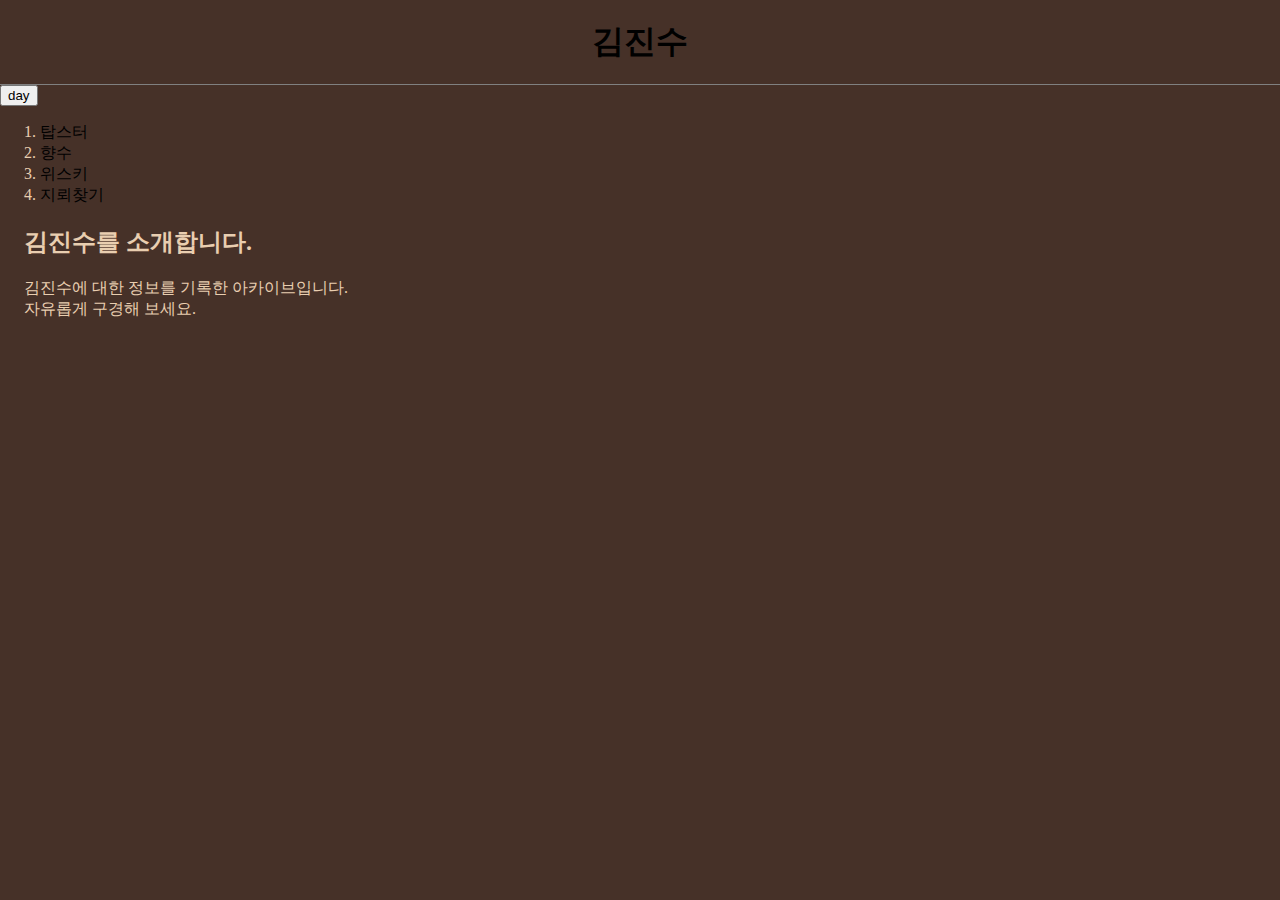
<file: index.html>
<!doctype html>
<html>
<head>
    <title>WEB1_introduce</title>
    <meta charset="utf-8">
    <link rel="stylesheet" href="style.css">
    <script>
        function nightDayHandler(self){
            var target = document.querySelector('body');
            if (self.value === 'night') { 
                target.style.backgroundColor='rgb(70, 49, 40)';
                target.style.color='rgb(233, 206, 176)';
                self.value = 'day';

                var alist = document.querySelectorAll('a');
                var i = 0;
                while(i < alist.length){
                    alist[i].style.color = 'powderblue';
                    i = i + 1;
                }
            } else {
                target.style.backgroundColor='rgb(233, 206, 176)';
                target.style.color='rgb(70, 49, 40)';
                self.value = 'night';

                var alist = document.querySelectorAll('a');
                var i = 0;
                while(i < alist.length){
                    alist[i].style.color = 'blue';
                    i = i + 1;
                }
            }
        }
    </script>
</head>
<body style="background-color:rgb(70, 49, 40);color:rgb(233, 206, 176);">
    <h1><a href="index.html" class="saw" id="active">김진수</a></h1>
    <input type="button" value='day' onclick="
       nightDayHandler(this)
    "
    <div id="grid">
        <ol>
            <li><a href="1.html" class="saw">탑스터</a></li>
            <li><a href="2.html">향수</a></li>
            <li><a href="3.html">위스키</a></li>
            <li><a href="4.html">지뢰찾기</a></li>
        </ol>
        <div id="article">
            <h2>김진수를 소개합니다.</h2>
            김진수에 대한 정보를 기록한 아카이브입니다.<br>
            자유롭게 구경해 보세요.<br>
        </div>
    </div>
</body>
</html>
</file>
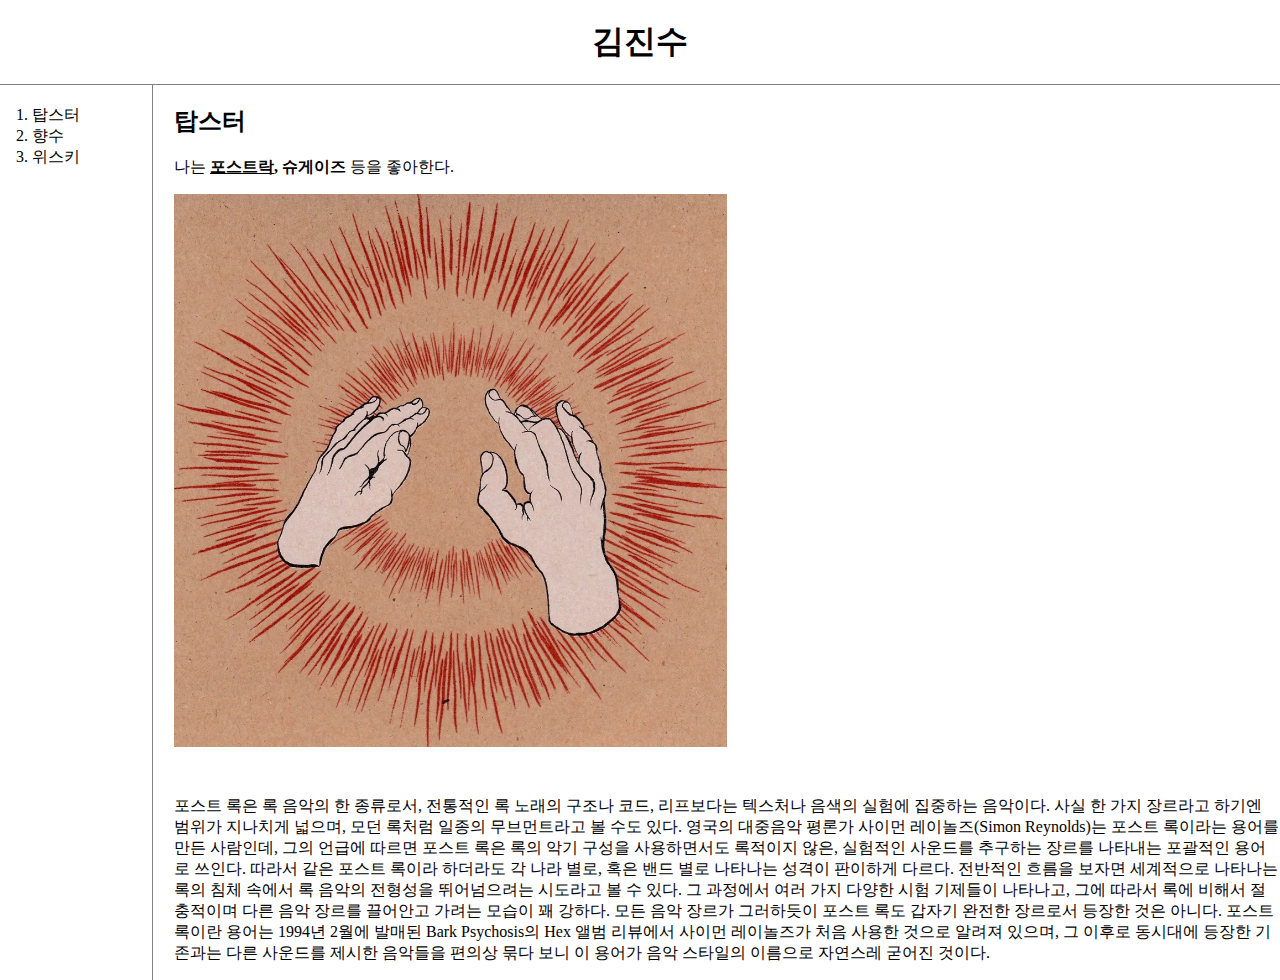
<file: 1.html>
<!doctype html>
<html>
<head>
    <title>WEB1_topster</title>
    <meta charset="utf-8">
    <style>
        body {
            margin:0;
        }
        h1 {
            font-size: 200%;
            text-align: center;
            border-bottom:1px solid gray;
            margin:0;
            padding:20px;
        }
        a {
            color:black;
            text-decoration:none;
        }
        #grid ol {
            border-right:1px solid gray;
            width:100px;
            margin:0px;
            padding:20px;
            padding-left:32px;
        }
        #grid {
            display: grid;
            grid-template-columns: 150px 1fr;
        }
        #article {
            padding-left:24px;
        }
    </style>
</head>
<body>
    <h1><a href="index.html">김진수</a></h1>
    <div id="grid">
        <ol>
            <li><a href="1.html">탑스터</a></li>
            <li><a href="2.html">향수</a></li>
            <li><a href="3.html">위스키</a></li>
        </ol>
        <div id="article">
            <h2>탑스터</h2>
            <p>나는 <strong><u>포스트락</u>, 슈게이즈</strong> 등을 좋아한다.</p>
            <img src="img.webp" width="50%">
            <p style="margin-top:45px;"><a href="https://namu.wiki/w/%ED%8F%AC%EC%8A%A4%ED%8A%B8%20%EB%A1%9D" target="_blank" title="포스트 록 나무위키 설명">포스트 록</a>은 록 음악의 한 종류로서, 전통적인 록 노래의 구조나 코드, 리프보다는 텍스처나 음색의 실험에 집중하는 음악이다. 사실 한 가지 장르라고 하기엔 범위가 지나치게 넓으며, 모던 록처럼 일종의 무브먼트라고 볼 수도 있다.
            영국의 대중음악 평론가 사이먼 레이놀즈(Simon Reynolds)는 포스트 록이라는 용어를 만든 사람인데, 그의 언급에 따르면 포스트 록은 록의 악기 구성을 사용하면서도 록적이지 않은, 실험적인 사운드를 추구하는 장르를 나타내는 포괄적인 용어로 쓰인다.
            따라서 같은 포스트 록이라 하더라도 각 나라 별로, 혹은 밴드 별로 나타나는 성격이 판이하게 다르다. 전반적인 흐름을 보자면 세계적으로 나타나는 록의 침체 속에서 록 음악의 전형성을 뛰어넘으려는 시도라고 볼 수 있다. 그 과정에서 여러 가지 다양한 시험 기제들이 나타나고, 그에 따라서 록에 비해서 절충적이며 다른 음악 장르를 끌어안고 가려는 모습이 꽤 강하다.
            모든 음악 장르가 그러하듯이 포스트 록도 갑자기 완전한 장르로서 등장한 것은 아니다. 포스트 록이란 용어는 1994년 2월에 발매된 Bark Psychosis의 Hex 앨범 리뷰에서 사이먼 레이놀즈가 처음 사용한 것으로 알려져 있으며, 그 이후로 동시대에 등장한 기존과는 다른 사운드를 제시한 음악들을 편의상 묶다 보니 이 용어가 음악 스타일의 이름으로 자연스레 굳어진 것이다.
        </div>
    </div>
</body>
</html>
</file>
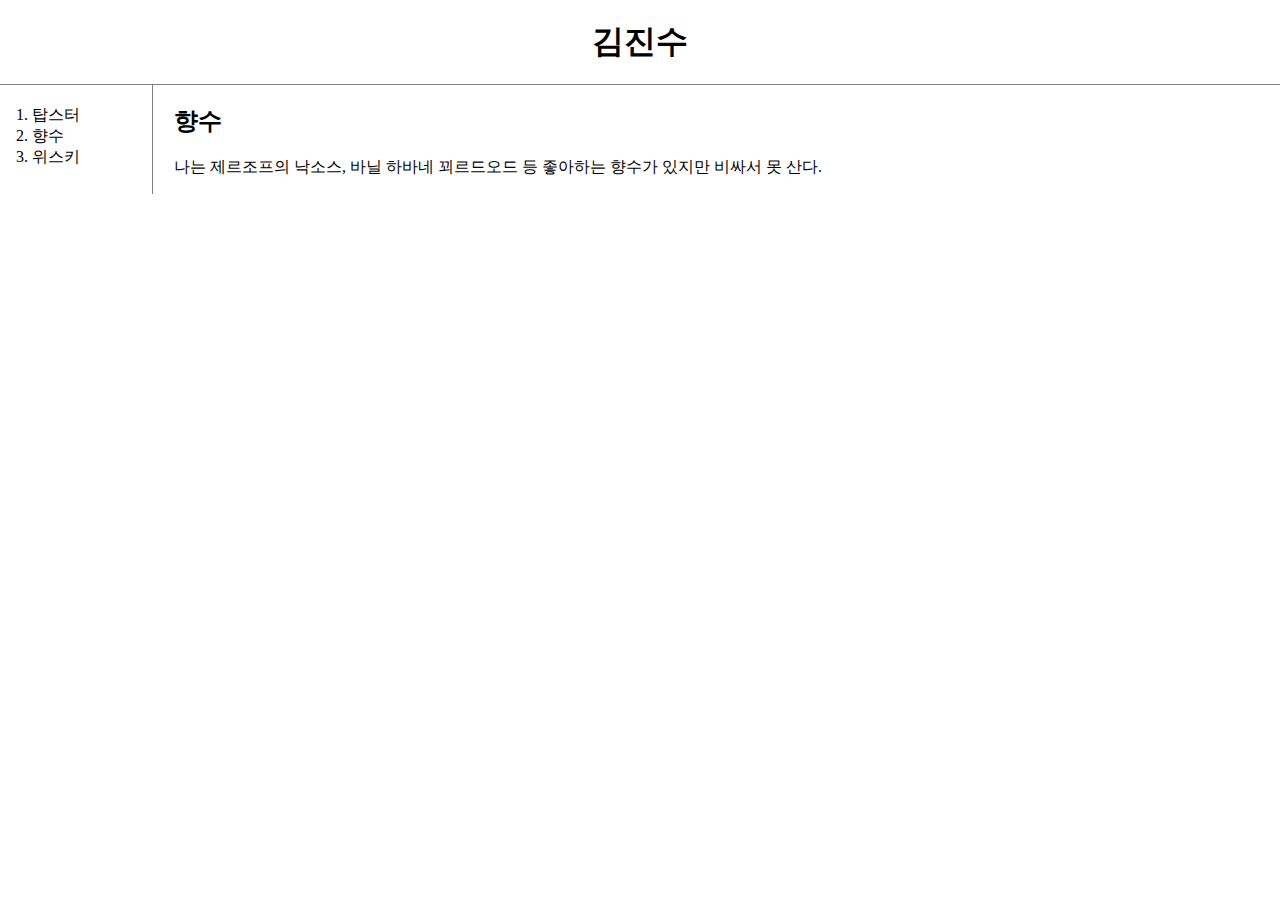
<file: 2.html>
<!doctype html>
<html>
<head>
    <title>WEB1_fragrance</title>
    <meta charset="utf-8">
    <link rel="stylesheet" href="style.css">
</head>
<body>
    <h1><a href="index.html">김진수</a></h1>
    <div id="grid">
        <ol>
            <li><a href="1.html">탑스터</a></li>
            <li><a href="2.html">향수</a></li>
            <li><a href="3.html">위스키</a></li>
        </ol>
        <div id="article">
            <h2>향수</h2>
            <p>나는 제르조프의 낙소스, 바닐 하바네 꾀르드오드 등 좋아하는 향수가 있지만 비싸서 못 산다.</p>
        </div>
    </div>
</body>
</html>
</file>
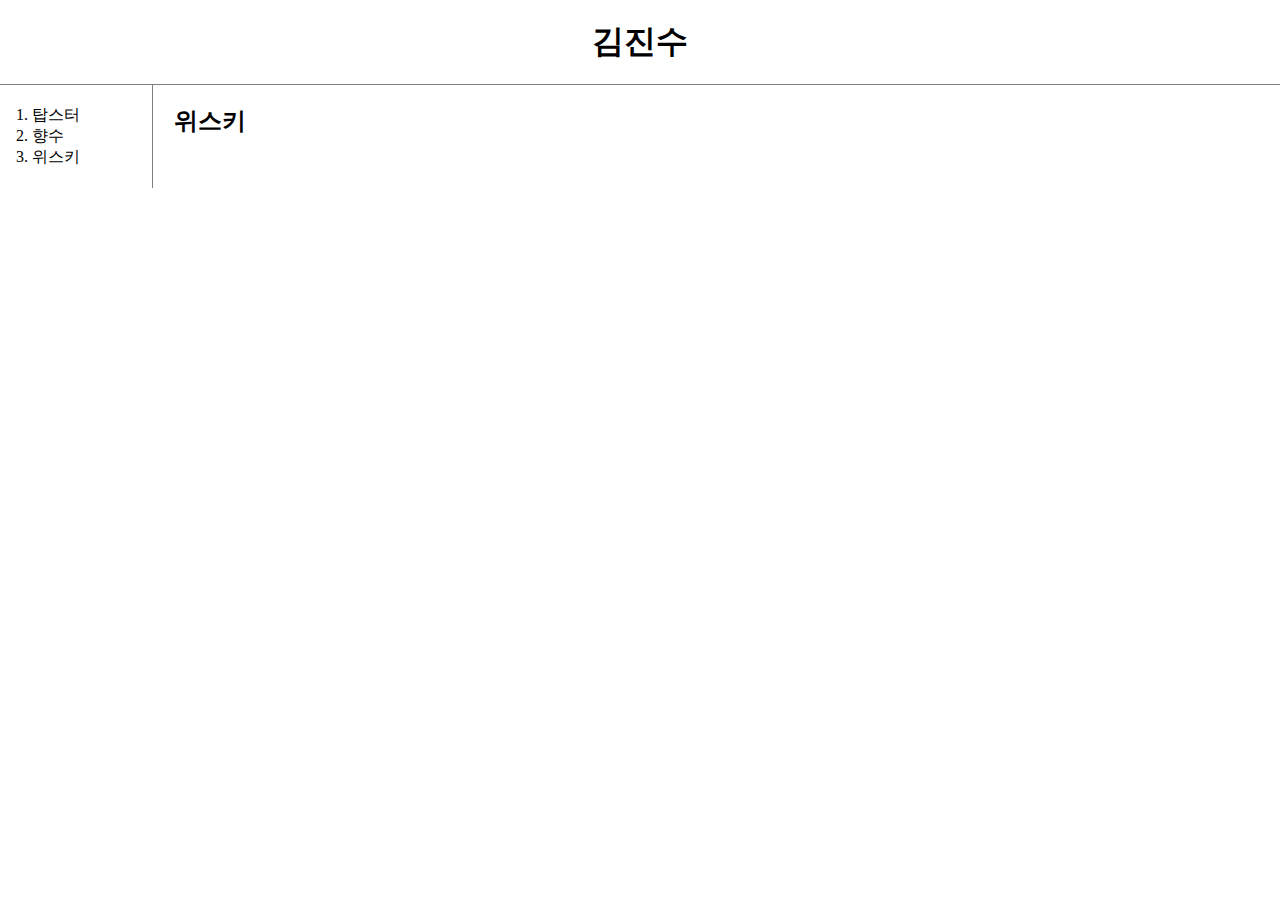
<file: 3.html>
<!doctype html>
<html>
<head>
    <title>WEB1_whiskey</title>
    <meta charset="utf-8">
    <style>
        body {
            margin:0;
        }
        h1 {
            font-size: 200%;
            text-align: center;
            border-bottom:1px solid gray;
            margin:0;
            padding:20px;
        }
        a {
            color:black;
            text-decoration:none;
        }
        #grid ol {
            border-right:1px solid gray;
            width:100px;
            margin:0px;
            padding:20px;
            padding-left:32px;
        }
        #grid {
            display: grid;
            grid-template-columns: 150px 1fr;
        }
        #article {
            padding-left:24px;
        }
        @media (max-width:800px) {
            #grid ol {
                border-right: none;
            }
            #grid {
                display: block;
            }
            #article {
                padding-left:14px;
            }
            h1 {
                border-bottom:none;
            }
        }
    </style>
</head>
<body>
    <h1><a href="index.html">김진수</a></h1>
    <div id="grid">
        <ol>
            <li><a href="1.html">탑스터</a></li>
            <li><a href="2.html">향수</a></li>
            <li><a href="3.html">위스키</a></li>
        </ol>
        <div id="article">
            <h2>위스키</h2>
        </div>
    </div>
</body>
</html>
</file>
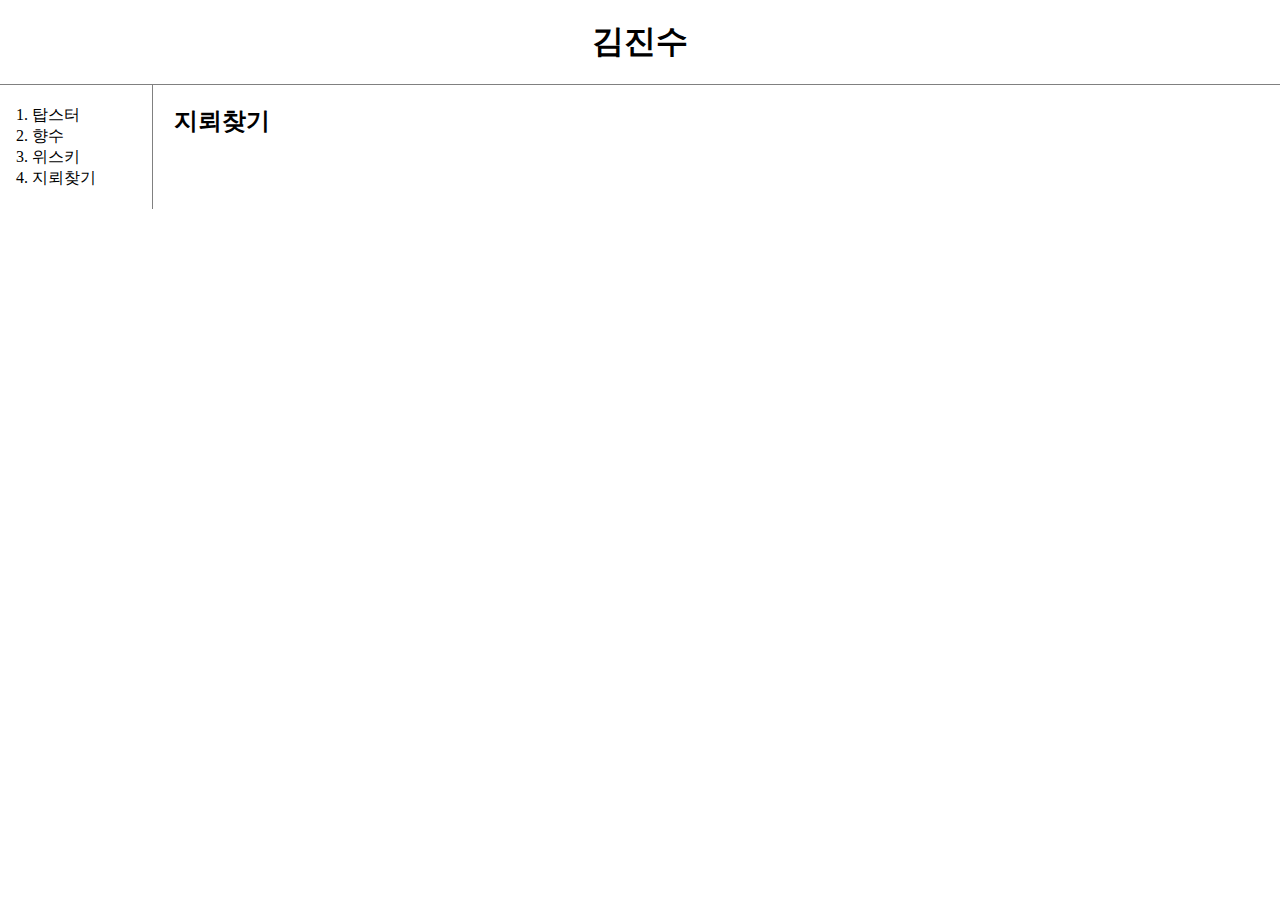
<file: 4.html>
<!DOCTYPE html>
<html>
<head>
    <meta charset="UTF-8">
    <title>WEB1_exercise01</title>
    <link rel="stylesheet" href="style.css">
</head>
<body>
    <h1><a href="index.html">김진수</a></h1>
    <div id="grid">
        <ol>
            <li><a href="1.html">탑스터</a></li>
            <li><a href="2.html">향수</a></li>
            <li><a href="3.html">위스키</a></li>
            <li><a href="4.html">지뢰찾기</a></li>
        </ol>
        <div id="article">
            <h2>지뢰찾기</h2>
        </div>
    </div>
</body>
</html>
</file>
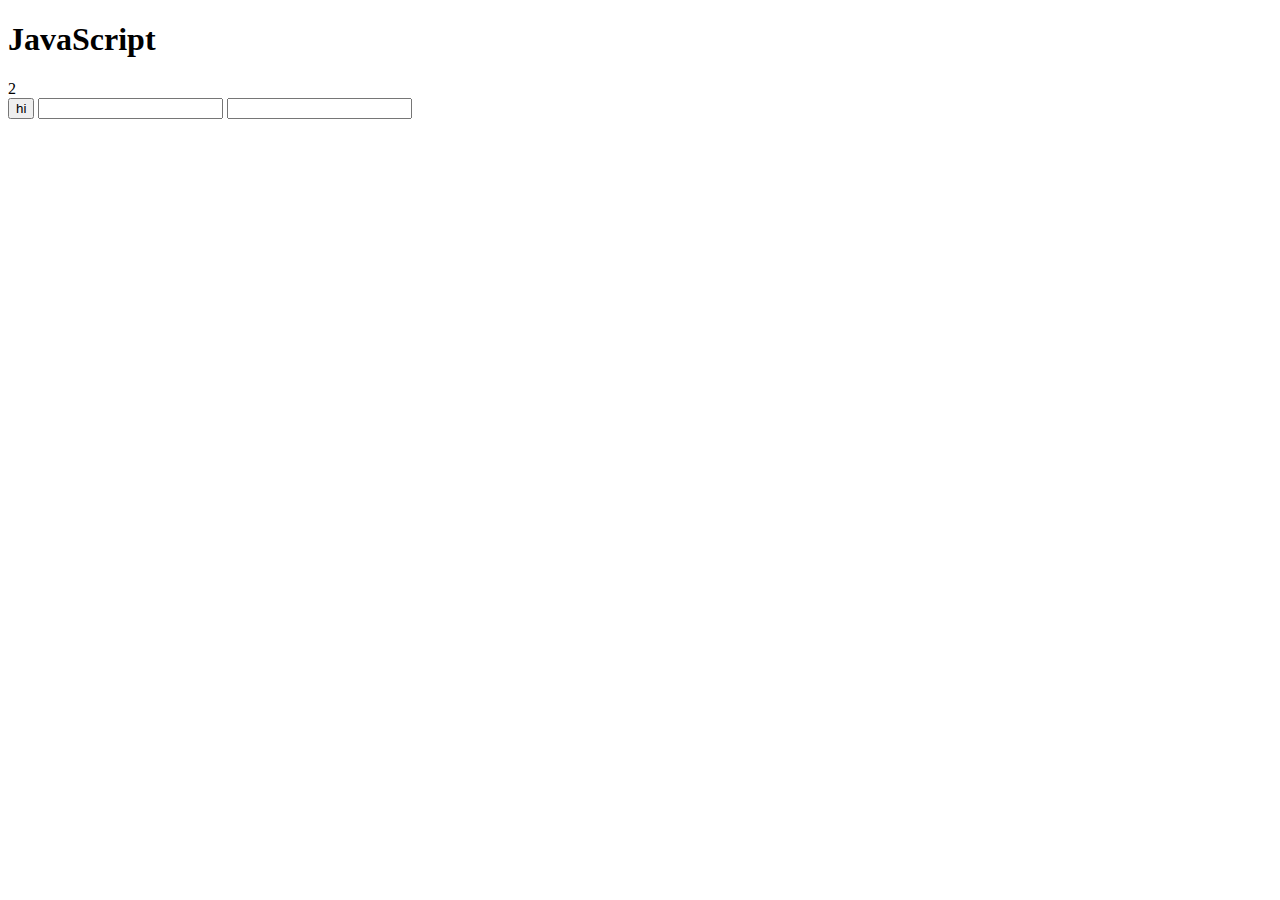
<file: ex1.html>
<!DOCTYPE html>
<html>
    <head>
        <meta charset="UTF-8">
        <title></title>
    </head>
    <body>
        <h1>JavaScript</h1>
        <script>
            document.write(1+1)
        </script>
        <br>
        <input type="button" value="hi" onclick="alert('HI!!')">
        <input type="text" onchange="alert('changed')">
        <input type="text" onkeydown="alert('keydown')">
    </body>
</html>
</file>
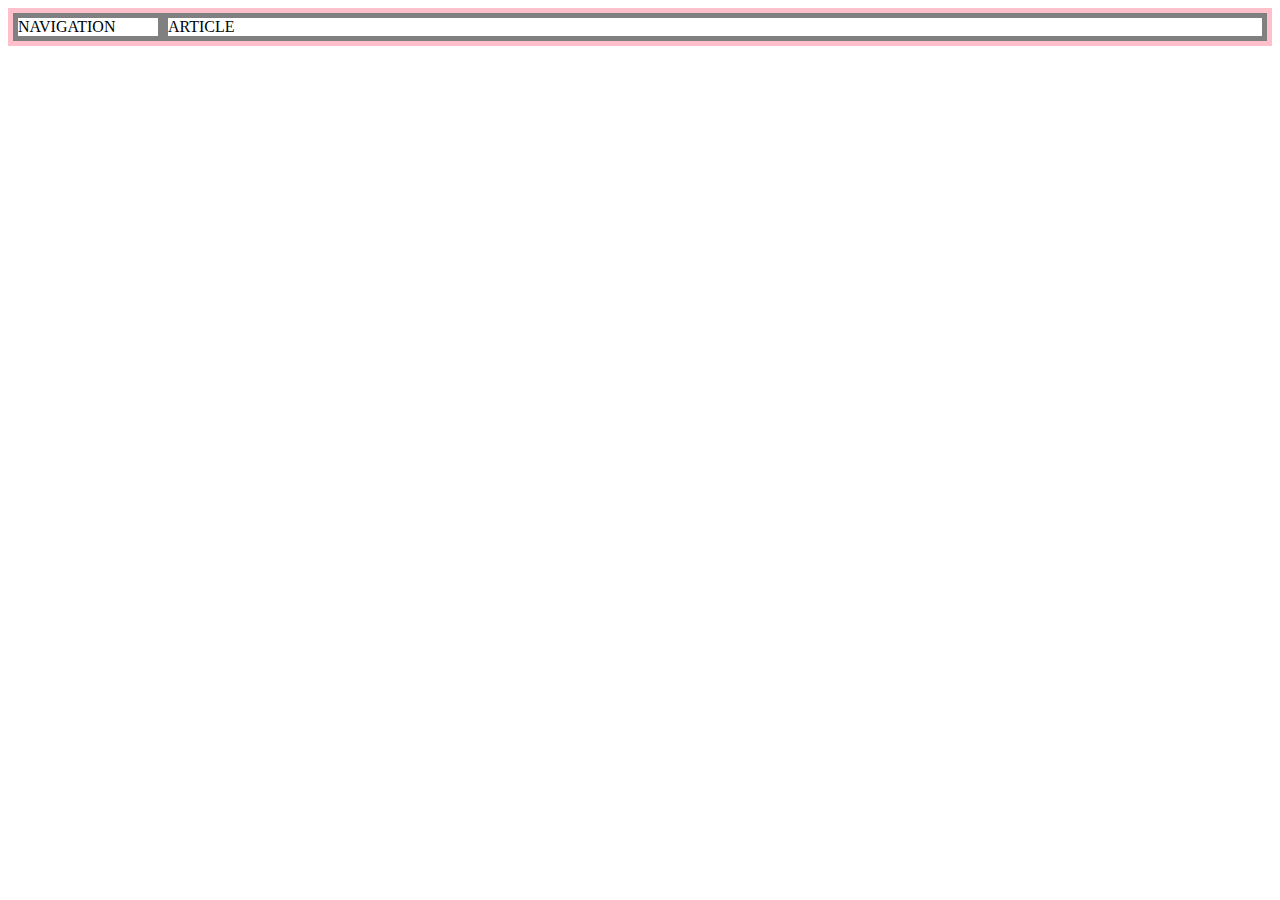
<file: grid.html>
<!DOCTYPE html>
<html>
    <head>
        <meta charset="UTF-8">
        <title></title>
        <style>
            #grid {
                border:5px solid pink;
                display:grid;
                grid-template-columns:150px 1fr;
            }
            div {
                border:5px solid gray;
            }
        </style>
    </head>
    <body>
        <div id="grid">
            <div>NAVIGATION</div>
            <div>ARTICLE</div>
        </div>
    </body>
</html>
</file>
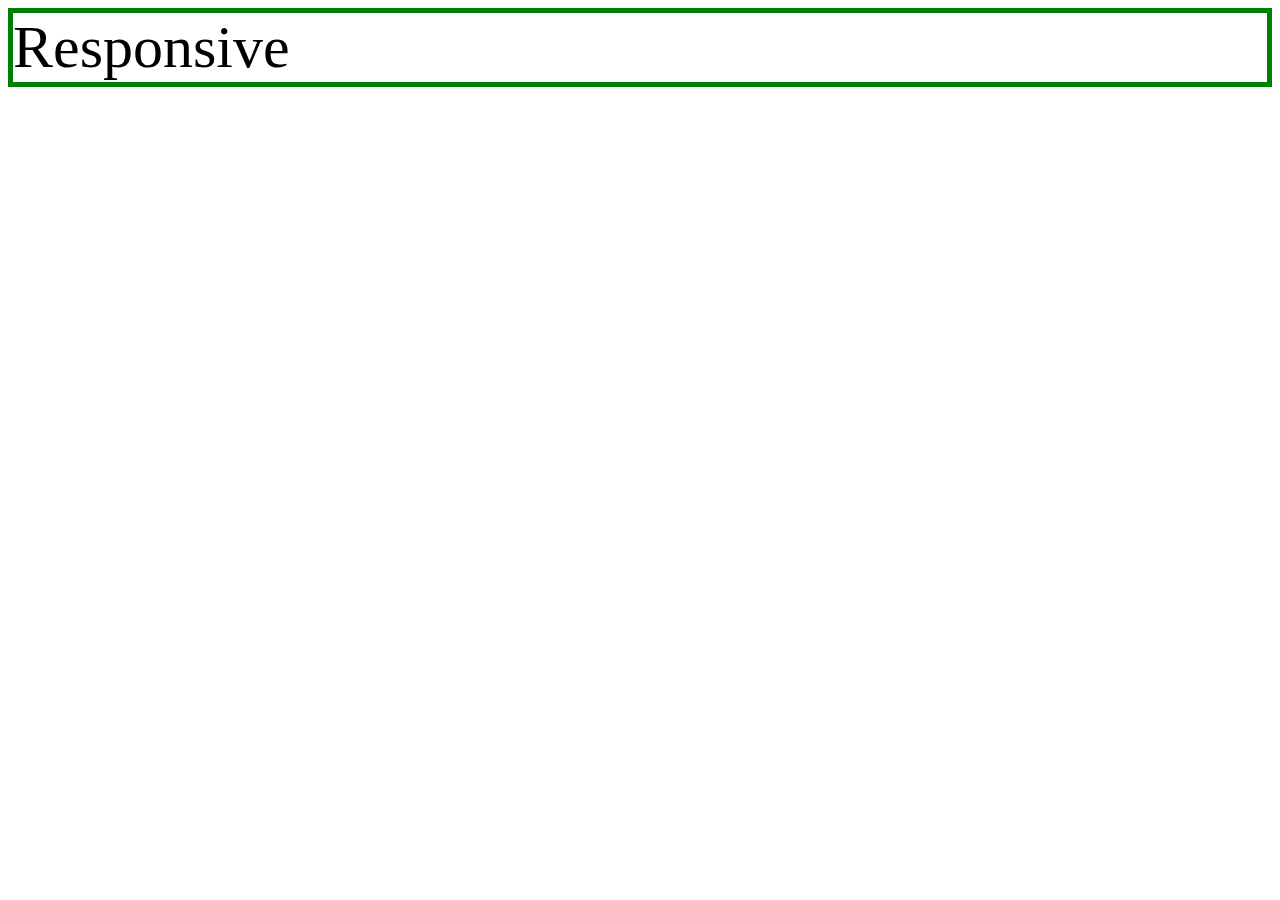
<file: mediaquery.html>
<!DOCTYPE html>
<html>
    <head>
        <meta charset="UTF-8">
        <title></title>
        <style>
            div {
                border:5px solid green;
                font-size:60px;
            }
            @media(max-width:800px) {
                div {
                    display:none;
                }
            }
        </style>
    </head>
    <body>
        <div>
            Responsive
        </div>
    </body>
</html>
</file>
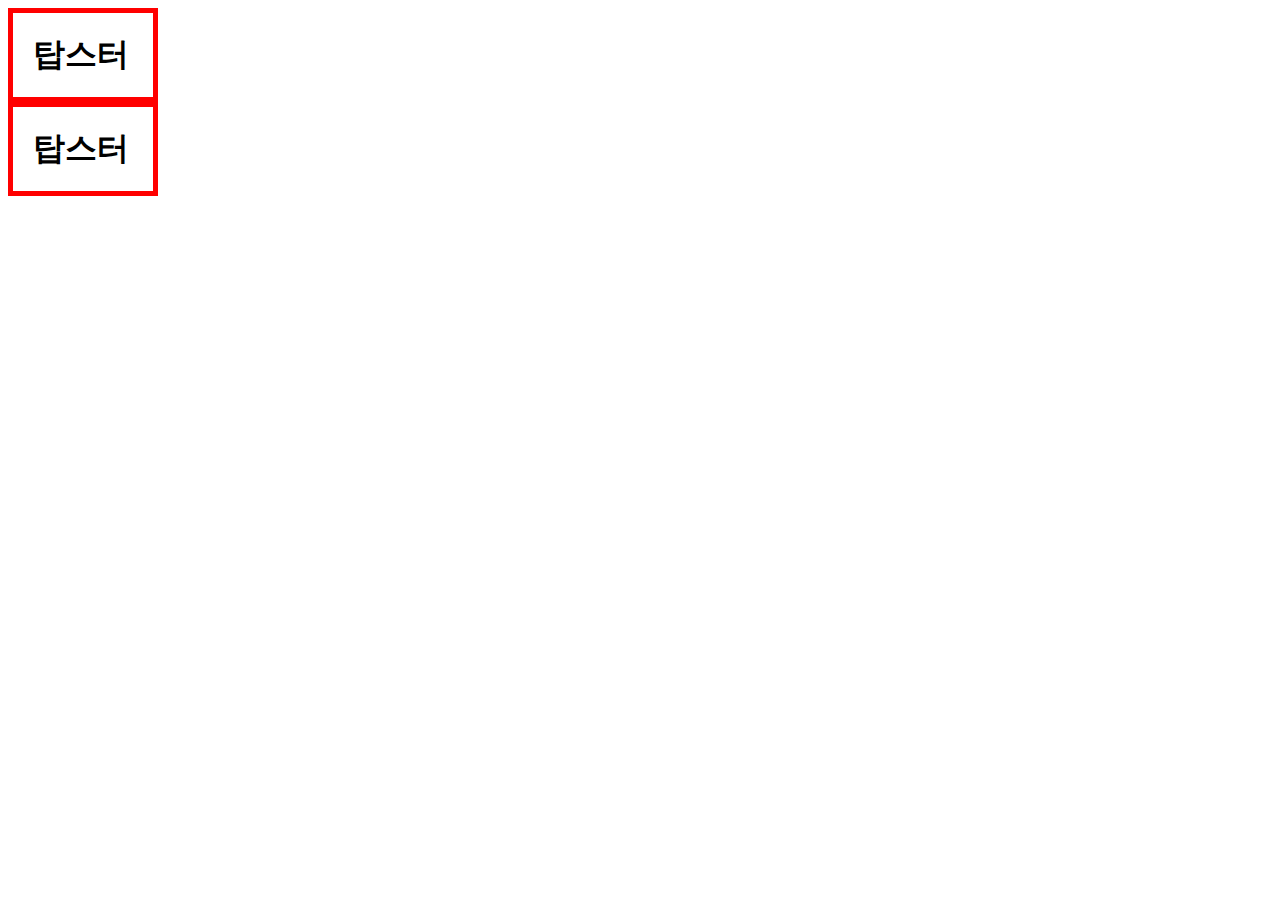
<file: useless/box.html>
<!DOCTYPE html>
<html>
    <head>
        <meta charset="utf-8">
        <title></title>
        <style>
            h1 {
                border:5px solid red;
                padding:20px;
                margin:0px;
                width:100px;
            }
        </style>
    </head>
    <body>
        <h1>탑스터</h1>
        <h1>탑스터</h1>
    </body>
</html>
</file>
<file: style.css>
body {
    margin:0;
}
h1 {
    font-size: 200%;
    text-align: center;
    border-bottom:1px solid gray;
    margin:0;
    padding:20px;
}
a {
    color:black;
    text-decoration:none;
}
#grid ol {
    border-right:1px solid gray;
    width:100px;
    margin:0px;
    padding:20px;
    padding-left:32px;
}
#grid {
    display: grid;
    grid-template-columns: 150px 1fr;
}
#article {
    padding-left:24px;
}
@media (max-width:1000px) {
    #grid ol {
        border-right: none;
    }
    #grid {
        display: block;
    }
    #article {
        padding-left:14px;
    }
    h1 {
        border-bottom:none;
    }
}
</file>
